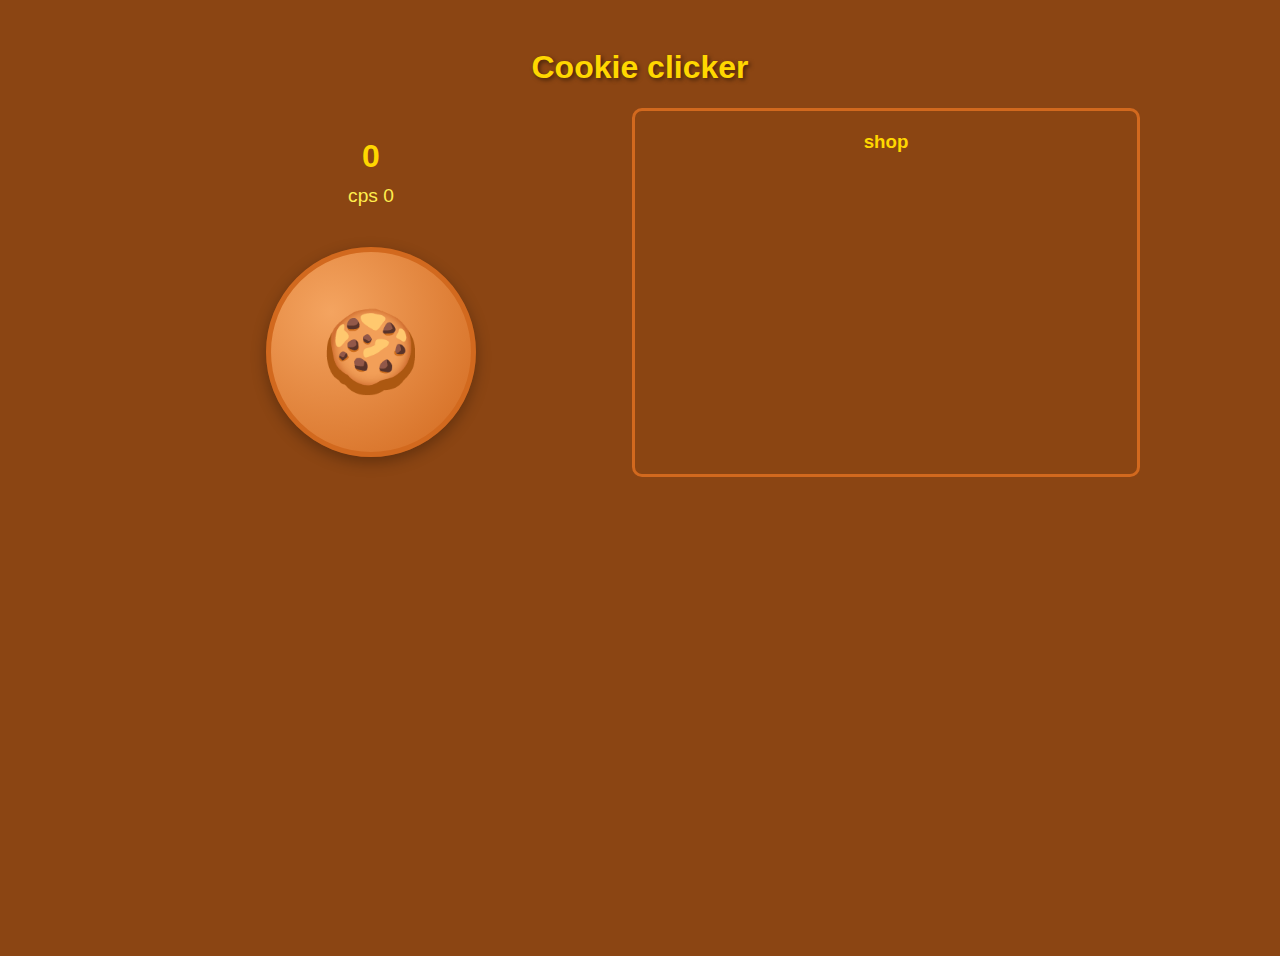
<file: Cookie_clicker/index.html>
<!DOCTYPE html>
<html lang="ja">
<head>
    <meta charset="UTF-8">
    <meta name="viewport" content="width=device-width, initial-scale=1.0">
    <link rel="stylesheet" href="game.css">
    <title>クッキークリッカー</title>
</head>
<body>
    <!--ゲーム部分-->
    <h1>Cookie clicker</h1>
    <div class="game-container">
        <div class="cookie-area">
            <div class="stats">
                <div class="score" id="score">0 </div>
                <div class="per-second" id="perSecond">cps 0 </div>
            </div>
            
            <div class="cookie-button" id="cookieButton"></div>
        </div>

        <div class="shop">
            <h3>shop</h3>
            <div id="shopItems"></div>

        </div>
    </div>
    <script src="main.js" defer></script>
</body>
</file>
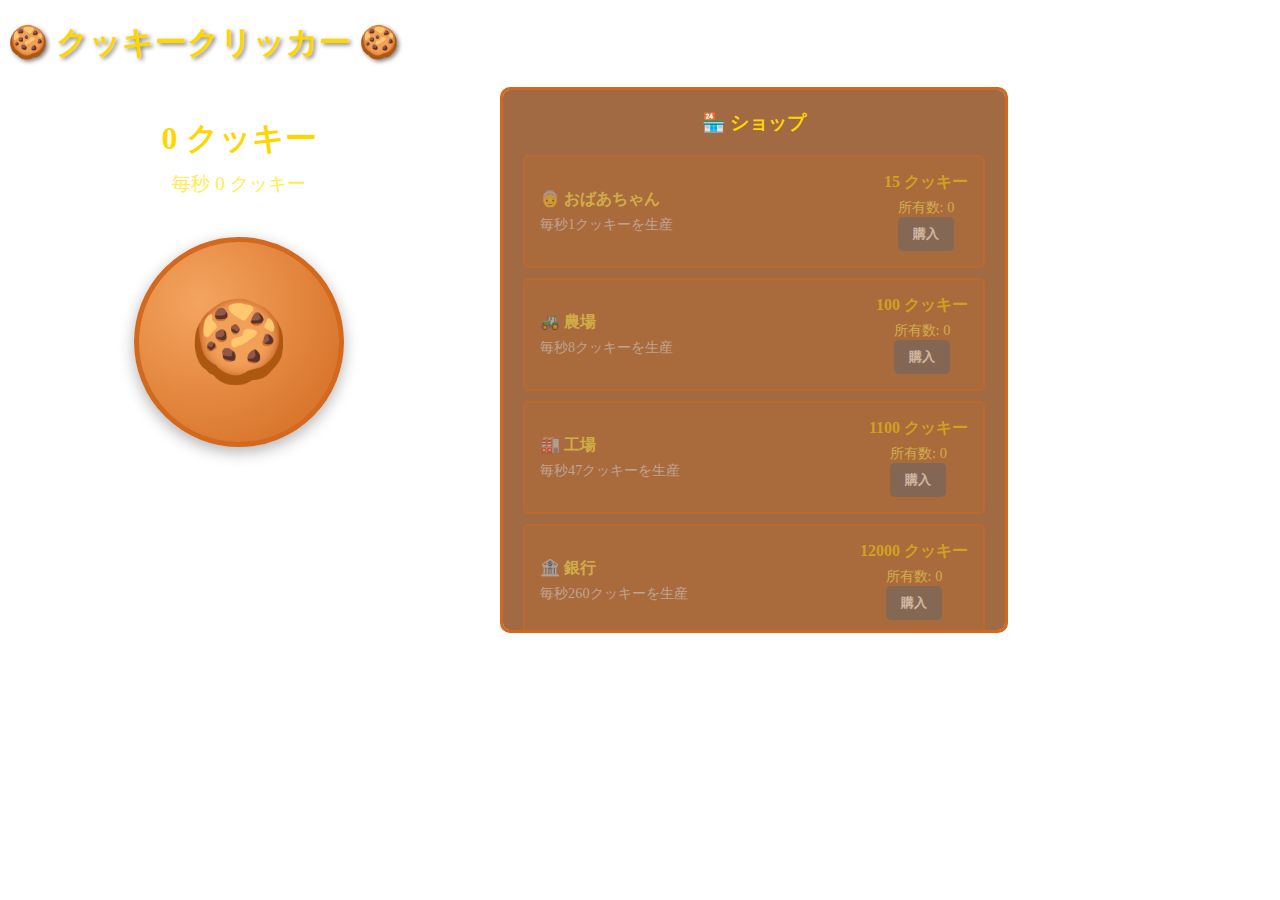
<file: AI_make/game.html>
<!DOCTYPE html>
<html lang="ja">
<head>
    <meta charset="UTF-8">
    <meta name="viewport" content="width=device-width, initial-scale=1.0">
    <title>クッキークリッカー</title>
    <style>
        <!--ボタンとフォントの設定-->
        body {
            font-family: Arial, sans-serif;
            display: flex;
            flex-direction: column;
            align-items: center;
            padding: 20px;
            background-color: #8B4513;
            color: white;
            min-height: 100vh;
        }

        h1 {
            color: #FFD700;
            text-shadow: 2px 2px 4px rgba(0,0,0,0.5);
        }

        .game-container {
            display: flex;
            gap: 30px;
            max-width: 1000px;
            width: 100%;
        }

        .cookie-area {
            display: flex;
            flex-direction: column;
            align-items: center;
            flex: 1;
        }

        .cookie-button {
            width: 200px;
            height: 200px;
            border-radius: 50%;
            border: 5px solid #D2691E;
            background: radial-gradient(circle at 30% 30%, #F4A460, #D2691E);
            cursor: pointer;
            transition: all 0.1s ease;
            position: relative;
            margin: 20px 0;
            box-shadow: 0 5px 15px rgba(0,0,0,0.3);
        }

        .cookie-button:hover {
            transform: scale(1.05);
            box-shadow: 0 7px 20px rgba(0,0,0,0.4);
        }

        .cookie-button:active {
            transform: scale(0.95);
        }

        .cookie-button::before {
            content: '🍪';
            font-size: 80px;
            position: absolute;
            top: 50%;
            left: 50%;
            transform: translate(-50%, -50%);
        }

        .stats {
            text-align: center;
            margin: 20px 0;
        }

        .score {
            font-size: 2em;
            font-weight: bold;
            color: #FFD700;
            margin: 10px 0;
        }

        .per-second {
            font-size: 1.2em;
            color: #FFED4E;
        }

        .shop {
            flex: 1;
            background: rgba(139, 69, 19, 0.8);
            border: 3px solid #D2691E;
            border-radius: 10px;
            padding: 20px;
            max-height: 500px;
            overflow-y: auto;
        }

        .shop h3 {
            text-align: center;
            color: #FFD700;
            margin-top: 0;
        }

        .shop-item {
            display: flex;
            justify-content: space-between;
            align-items: center;
            background: rgba(210, 105, 30, 0.3);
            border: 2px solid #D2691E;
            border-radius: 5px;
            padding: 15px;
            margin: 10px 0;
            transition: background-color 0.3s;
        }

        .shop-item:hover {
            background: rgba(210, 105, 30, 0.5);
        }

        .shop-item.disabled {
            opacity: 0.5;
            cursor: not-allowed;
        }

        .shop-item.disabled:hover {
            background: rgba(210, 105, 30, 0.3);
        }

        .item-info h4 {
            margin: 0 0 5px 0;
            color: #FFED4E;
        }

        .item-description {
            font-size: 0.9em;
            color: #DDD;
        }

        .item-purchase {
            text-align: center;
        }

        .item-price {
            font-weight: bold;
            color: #FFD700;
            margin-bottom: 5px;
        }

        .item-count {
            font-size: 0.9em;
            color: #FFED4E;
        }

        .buy-button {
            background: #228B22;
            color: white;
            border: none;
            padding: 8px 15px;
            border-radius: 5px;
            cursor: pointer;
            font-weight: bold;
            transition: background-color 0.3s;
        }

        .buy-button:hover {
            background: #32CD32;
        }

        .buy-button:disabled {
            background: #666;
            cursor: not-allowed;
        }

        .click-effect {
            position: absolute;
            color: #FFD700;
            font-weight: bold;
            pointer-events: none;
            animation: fadeUp 1s ease-out forwards;
        }

        @keyframes fadeUp {
            0% {
                opacity: 1;
                transform: translateY(0);
            }
            100% {
                opacity: 0;
                transform: translateY(-30px);
            }
        }
    </style>
</head>
<body>
    <!--ゲーム部分-->
    <h1>🍪 クッキークリッカー 🍪</h1>
    <div class="game-container">
        <div class="cookie-area">
            <div class="stats">
                <div class="score" id="score">0 クッキー</div>
                <div class="per-second" id="perSecond">毎秒 0 クッキー</div>
            </div>
            
            <div class="cookie-button" id="cookieButton"></div>
        </div>

        <div class="shop">
            <h3>🏪 ショップ</h3>
            <div id="shopItems"></div>
        </div>
    </div>

    <script>
        // ゲーム状態
        let cookies = 0;
        let cookiesPerSecond = 0;
        let cookiesPerClick = 1;

        // ショップアイテム
        const shopItems = [
            {
                name: "おばあちゃん",
                description: "毎秒1クッキーを生産",
                basePrice: 15,
                cps: 1,
                count: 0,
                emoji: "👵"
            },
            {
                name: "農場",
                description: "毎秒8クッキーを生産",
                basePrice: 100,
                cps: 8,
                count: 0,
                emoji: "🚜"
            },
            {
                name: "工場",
                description: "毎秒47クッキーを生産",
                basePrice: 1100,
                cps: 47,
                count: 0,
                emoji: "🏭"
            },
            {
                name: "銀行",
                description: "毎秒260クッキーを生産",
                basePrice: 12000,
                cps: 260,
                count: 0,
                emoji: "🏦"
            }
        ];

        // DOM要素
        const scoreElement = document.getElementById('score');
        const perSecondElement = document.getElementById('perSecond');
        const cookieButton = document.getElementById('cookieButton');
        const shopItemsContainer = document.getElementById('shopItems');

        // クッキーをクリック
        cookieButton.addEventListener('click', (event) => {
            cookies += cookiesPerClick;
            updateDisplay();
            
            // クリック効果
            showClickEffect(event.clientX, event.clientY, cookiesPerClick);
        });

        // クリック効果を表示
        function showClickEffect(x, y, amount) {
            const effect = document.createElement('div');
            effect.className = 'click-effect';
            effect.textContent = `+${amount}`;
            effect.style.left = x + 'px';
            effect.style.top = y + 'px';
            document.body.appendChild(effect);
            
            setTimeout(() => {
                document.body.removeChild(effect);
            }, 1000);
        }

        // アイテムの価格を計算
        function getItemPrice(item) {
            return Math.floor(item.basePrice * Math.pow(1.15, item.count));
        }

        // アイテムを購入
        function buyItem(index) {
            const item = shopItems[index];
            const price = getItemPrice(item);
            
            if (cookies >= price) {
                cookies -= price;
                item.count++;
                cookiesPerSecond += item.cps;
                updateDisplay();
                updateShop();
            }
        }

        // ショップを更新
        function updateShop() {
            shopItemsContainer.innerHTML = '';
            
            shopItems.forEach((item, index) => {
                const price = getItemPrice(item);
                const canAfford = cookies >= price;
                
                const shopItem = document.createElement('div');
                shopItem.className = `shop-item ${canAfford ? '' : 'disabled'}`;
                
                shopItem.innerHTML = `
                    <div class="item-info">
                        <h4>${item.emoji} ${item.name}</h4>
                        <div class="item-description">${item.description}</div>
                    </div>
                    <div class="item-purchase">
                        <div class="item-price">${price} クッキー</div>
                        <div class="item-count">所有数: ${item.count}</div>
                        <button class="buy-button" ${canAfford ? '' : 'disabled'} onclick="buyItem(${index})">
                            購入
                        </button>
                    </div>
                `;
                
                shopItemsContainer.appendChild(shopItem);
            });
        }

        // 表示を更新
        function updateDisplay() {
            scoreElement.textContent = `${Math.floor(cookies)} クッキー`;
            perSecondElement.textContent = `毎秒 ${cookiesPerSecond} クッキー`;
        }

        // 数値をフォーマット
        function formatNumber(num) {
            if (num >= 1000000000) return (num / 1000000000).toFixed(1) + 'B';
            if (num >= 1000000) return (num / 1000000).toFixed(1) + 'M';
            if (num >= 1000) return (num / 1000).toFixed(1) + 'K';
            return Math.floor(num);
        }

        // 毎秒の自動生産
        setInterval(() => {
            if (cookiesPerSecond > 0) {
                cookies += cookiesPerSecond;
                updateDisplay();
                updateShop();
            }
        }, 1000);

        // 初期化
        updateDisplay();
        updateShop();
    </script>
</body>
</html>
</file>
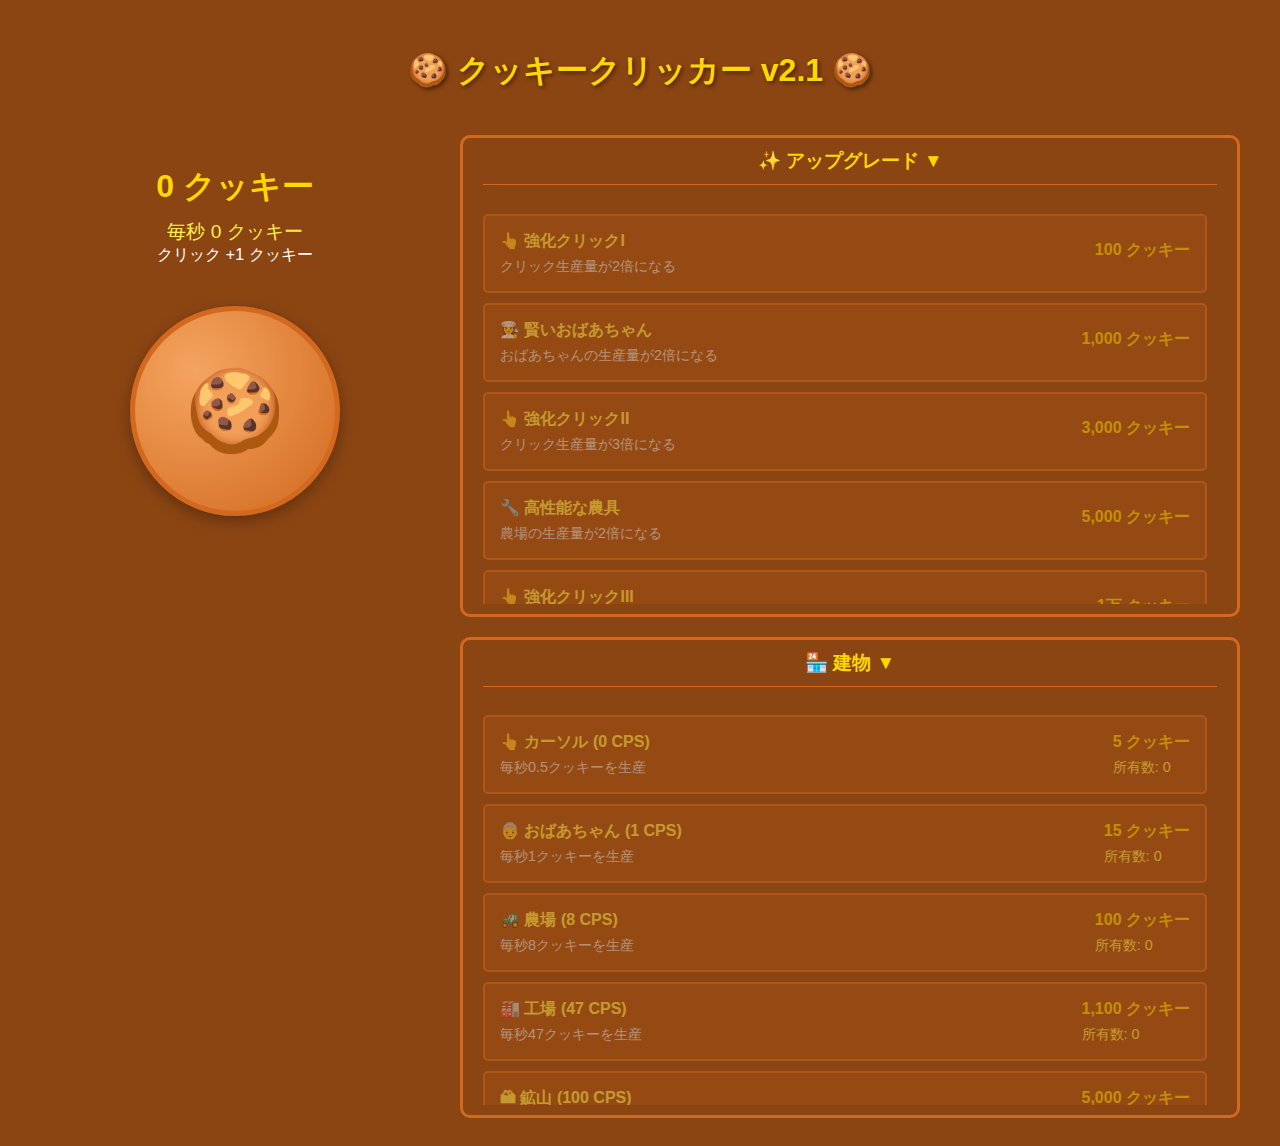
<file: test 2/aaa.html>
<!DOCTYPE html>
<html lang="ja">
<head>
<meta charset="UTF-8">
<meta name="viewport" content="width=device-width, initial-scale=1.0">
<title>クッキークリッカー v2.1</title>
<style>
body {
    font-family: Arial, sans-serif;
    display: flex;
    flex-direction: column;
    align-items: center;
    padding: 20px;
    background-color: #8B4513;
    color: white;
    min-height: 100vh;
}
h1 {
    color: #FFD700;
    text-shadow: 2px 2px 4px rgba(0,0,0,0.5);
}
.game-container {
    display: flex;
    gap: 30px;
    max-width: 1200px;
    width: 100%;
    margin-top: 20px;
}
.left-panel {
    flex: 1;
    display: flex;
    flex-direction: column;
    align-items: center;
}
.cookie-area {
    display: flex;
    flex-direction: column;
    align-items: center;
    flex: 1;
}
.cookie-button {
    width: 200px;
    height: 200px;
    border-radius: 50%;
    border: 5px solid #D2691E;
    background: radial-gradient(circle at 30% 30%, #F4A460, #D2691E);
    cursor: pointer;
    transition: all 0.1s ease;
    position: relative;
    margin: 20px 0;
    box-shadow: 0 5px 15px rgba(0,0,0,0.3);
}
.cookie-button:hover {
    transform: scale(1.05);
    box-shadow: 0 7px 20px rgba(0,0,0,0.4);
}
.cookie-button:active {
    transform: scale(0.95);
}
.cookie-button::before {
    content: '🍪';
    font-size: 80px;
    position: absolute;
    top: 50%;
    left: 50%;
    transform: translate(-50%, -50%);
}
.stats {
    text-align: center;
    margin: 20px 0;
}
.score {
    font-size: 2em;
    font-weight: bold;
    color: #FFD700;
    margin: 10px 0;
}
.per-second {
    font-size: 1.2em;
    color: #FFED4E;
}
.right-panel {
    flex: 2;
    display: flex;
    flex-direction: column;
    gap: 20px;
}
.shop, .upgrades {
    background: rgba(139, 69, 19, 0.8);
    border: 3px solid #D2691E;
    border-radius: 10px;
    padding: 0 20px 10px 20px;
    overflow: hidden;
}
.shop h3, .upgrades h3 {
    text-align: center;
    color: #FFD700;
    margin-top: 10px;
    border-bottom: 1px solid #D2691E;
    padding-bottom: 10px;
    cursor: pointer;
    user-select: none;
}
.shop-content, .upgrades-content {
    overflow-y: auto;
    transition: max-height 0.5s ease, opacity 0.4s ease;
    max-height: 400px;
    opacity: 1;
    padding-right: 10px;
}
.shop-content.collapsed, .upgrades-content.collapsed {
    max-height: 0;
    opacity: 0;
    overflow: hidden;
    pointer-events: none;
}
.shop-item, .upgrade-item {
    display: flex;
    justify-content: space-between;
    align-items: center;
    background: rgba(210, 105, 30, 0.3);
    border: 2px solid #D2691E;
    border-radius: 5px;
    padding: 15px;
    margin: 10px 0;
    transition: background-color 0.3s;
    cursor: pointer;
}
.shop-item:hover, .upgrade-item:hover {
    background: rgba(210, 105, 30, 0.5);
}
.shop-item.disabled, .upgrade-item.disabled {
    opacity: 0.5;
    cursor: not-allowed;
}
.upgrade-item.purchased {
    background: rgba(34, 139, 34, 0.5);
    cursor: default;
}
.item-info h4 {
    margin: 0 0 5px 0;
    color: #FFED4E;
}
.item-description {
    font-size: 0.9em;
    color: #DDD;
}
.item-price {
    font-weight: bold;
    color: #FFD700;
    margin-bottom: 5px;
}
.item-count {
    font-size: 0.9em;
    color: #FFED4E;
}
.buy-button {
    background: #228B22;
    color: white;
    border: none;
    padding: 8px 15px;
    border-radius: 5px;
    cursor: pointer;
    font-weight: bold;
    transition: background-color 0.3s;
}
.upgrade-button {
    background: #4682B4;
}
.buy-button:hover:not(:disabled) {
    background: #32CD32;
}
.upgrade-button:hover:not(:disabled) {
    background: #5CACEE;
}
.buy-button:disabled {
    background: #666;
    cursor: not-allowed;
}
.click-effect {
    position: absolute;
    color: #FFD700;
    font-weight: bold;
    pointer-events: none;
    animation: fadeUp 1s ease-out forwards;
}
@keyframes fadeUp {
    0% { opacity: 1; transform: translateY(0); }
    100% { opacity: 0; transform: translateY(-30px); }
}
</style>
</head>
<body>
<h1>🍪 クッキークリッカー v2.1 🍪</h1>
<div class="game-container">
<div class="left-panel">
<div class="cookie-area">
<div class="stats">
<div class="score" id="score">0 クッキー</div>
<div class="per-second" id="perSecond">毎秒 0 クッキー</div>
<div class="per-click" id="perClick">クリック +1 クッキー</div>
</div>
<div class="cookie-button" id="cookieButton"></div>
</div>
</div>
<div class="right-panel">
<div class="upgrades">
<h3 id="upgradeToggle">✨ アップグレード ▼</h3>
<div id="upgradeContent" class="upgrades-content">
<div id="upgradeItems"></div>
</div>
</div>
<div class="shop">
<h3 id="shopToggle">🏪 建物 ▼</h3>
<div id="shopContent" class="shop-content">
<div id="shopItems"></div>
</div>
</div>
</div>
</div>
<script>
let cookies = 0;
let cookiesPerSecond = 0;
let cookiesPerClick = 1;
const scoreElement = document.getElementById('score');
const perSecondElement = document.getElementById('perSecond');
const perClickElement = document.getElementById('perClick');
const cookieButton = document.getElementById('cookieButton');
const shopItemsContainer = document.getElementById('shopItems');
const upgradeItemsContainer = document.getElementById('upgradeItems');

const buildings = [
    { id: 'cursor', name: "カーソル", description: "毎秒0.5クッキーを生産", basePrice: 5, cps: 0.5, count: 0, emoji: "👆" },
    { id: 'grandma', name: "おばあちゃん", description: "毎秒1クッキーを生産", basePrice: 15, cps: 1, count: 0, emoji: "👵" },
    { id: 'farm', name: "農場", description: "毎秒8クッキーを生産", basePrice: 100, cps: 8, count: 0, emoji: "🚜" },
    { id: 'factory', name: "工場", description: "毎秒47クッキーを生産", basePrice: 1100, cps: 47, count: 0, emoji: "🏭" },
    { id: 'mine', name: "鉱山", description: "毎秒100クッキーを生産", basePrice: 5000, cps: 100, count: 0, emoji: "🏔" },
    { id: 'bank', name: "銀行", description: "毎秒260クッキーを生産", basePrice: 12000, cps: 260, count: 0, emoji: "🏦" }
];

const upgrades = [
    { id: 'cursor_boost', name: "強化クリックI", description: "クリック生産量が2倍になる", price: 100, type: 'click', multiplier: 2, purchased: false, emoji: "👆" },
    { id: 'grandma_baking', name: "賢いおばあちゃん", description: "おばあちゃんの生産量が2倍になる", price: 1000, type: 'building', targetId: 'grandma', multiplier: 2, purchased: false, emoji: "👩‍🍳" },
    { id: 'cursor_boost', name: "強化クリックII", description: "クリック生産量が3倍になる", price: 3000, type: 'click', multiplier: 3, purchased: false, emoji: "👆" },
    { id: 'better_tools', name: "高性能な農具", description: "農場の生産量が2倍になる", price: 5000, type: 'building', targetId: 'farm', multiplier: 2, purchased: false, emoji: "🔧" },
    { id: 'cursor_boost', name: "強化クリックIII", description: "クリック生産量が5倍になる", price: 10000, type: 'click', multiplier: 5, purchased: false, emoji: "👆" },
    { id: 'cps_boost_5', name: "効率化アップ I", description: "全ての生産量が5%上昇する", price: 10000, type: 'global', multiplier: 1.05, purchased: false, emoji: "⚙️" },
    { id: 'cps_boost_10', name: "効率化アップ II", description: "全ての生産量が10%上昇する", price: 25000, type: 'global', multiplier: 1.10, purchased: false, emoji: "⚙️" },
    { id: 'cps_boost_20', name: "効率化アップ III", description: "全ての生産量が20%上昇する", price: 100000, type: 'global', multiplier: 1.20, purchased: false, emoji: "⚙️" }
];

cookieButton.addEventListener('click', (event) => {
    cookies += cookiesPerClick;
    updateDisplay();
    updateShop();
    showClickEffect(event.clientX, event.clientY, cookiesPerClick);
});

function showClickEffect(x, y, amount) {
    const effect = document.createElement('div');
    effect.className = 'click-effect';
    effect.textContent = `+${formatNumber(amount)}`;
    effect.style.left = x + 'px';
    effect.style.top = y + 'px';
    document.body.appendChild(effect);
    setTimeout(() => effect.remove(), 1000);
}

function getItemPrice(item) {
    return Math.floor(item.basePrice * Math.pow(1.15, item.count));
}

function buyBuilding(index) {
    const item = buildings[index];
    const price = getItemPrice(item);
    if (cookies >= price) {
        cookies -= price;
        item.count++;
        updateCookiesPerSecond();
        updateDisplay();
        updateShop();
    }
}

function buyUpgrade(index) {
    const upgrade = upgrades[index];
    if (cookies >= upgrade.price && !upgrade.purchased) {
        cookies -= upgrade.price;
        upgrade.purchased = true;
        if (upgrade.type === 'click') {
            cookiesPerClick *= upgrade.multiplier;
        } else if (upgrade.type === 'building') {
            const targetBuilding = buildings.find(b => b.id === upgrade.targetId);
            if (targetBuilding) targetBuilding.cps *= upgrade.multiplier;
            updateCookiesPerSecond();
        } else if (upgrade.type === 'global') {
            buildings.forEach(b => b.cps *= upgrade.multiplier);
            updateCookiesPerSecond();
        }
        updateDisplay();
        updateShop();
    }
}

function updateCookiesPerSecond() {
    cookiesPerSecond = buildings.reduce((sum, b) => sum + b.cps * b.count, 0);
}

function updateShop() {
    shopItemsContainer.innerHTML = '';
    buildings.forEach((item, index) => {
        const price = getItemPrice(item);
        const canAfford = cookies >= price;
        const div = document.createElement('div');
        div.className = `shop-item ${canAfford ? '' : 'disabled'}`;
        div.onclick = canAfford ? () => buyBuilding(index) : null;
        div.innerHTML = `<div class="item-info">
            <h4>${item.emoji} ${item.name} (${formatNumber(item.cps)} CPS)</h4>
            <div class="item-description">${item.description}</div>
        </div>
        <div>
            <div class="item-price">${formatNumber(price)} クッキー</div>
            <div class="item-count">所有数: ${item.count}</div>
        </div>`;
        shopItemsContainer.appendChild(div);
    });

    upgradeItemsContainer.innerHTML = '';
    upgrades.forEach((up, i) => {
        const canAfford = cookies >= up.price;
        const div = document.createElement('div');
        div.className = `upgrade-item ${up.purchased ? 'purchased' : canAfford ? '' : 'disabled'}`;
        div.onclick = (!up.purchased && canAfford) ? () => buyUpgrade(i) : null;
        div.innerHTML = up.purchased
            ? `<div class="item-info"><h4>${up.emoji} ${up.name} (購入済み)</h4><div class="item-description">${up.description}</div></div>`
            : `<div class="item-info"><h4>${up.emoji} ${up.name}</h4><div class="item-description">${up.description}</div></div>
               <div class="item-price">${formatNumber(up.price)} クッキー</div>`;
        upgradeItemsContainer.appendChild(div);
    });
}

function updateDisplay() {
    scoreElement.textContent = `${formatNumber(cookies)} クッキー`;
    perSecondElement.textContent = `毎秒 ${formatNumber(cookiesPerSecond)} クッキー`;
    perClickElement.textContent = `クリック +${formatNumber(cookiesPerClick)} クッキー`;
}

function formatNumber(num) {
    if (num >= 1e16) return (num / 1e16).toFixed(2).replace(/\.?0+$/, '') + '京';
    if (num >= 1e12) return (num / 1e12).toFixed(2).replace(/\.?0+$/, '') + '兆';
    if (num >= 1e8) return (num / 1e8).toFixed(2).replace(/\.?0+$/, '') + '億';
    if (num >= 1e4) return (num / 1e4).toFixed(2).replace(/\.?0+$/, '') + '万';
    return Math.floor(num).toLocaleString('ja-JP');
}

setInterval(() => {
    if (cookiesPerSecond > 0) {
        cookies += cookiesPerSecond / 10;
        updateDisplay();
        updateShop();
    }
}, 100);

const upgradeToggle = document.getElementById('upgradeToggle');
const upgradeContent = document.getElementById('upgradeContent');
const shopToggle = document.getElementById('shopToggle');
const shopContent = document.getElementById('shopContent');
let upgradesCollapsed = false;
let shopCollapsed = false;

upgradeToggle.addEventListener('click', () => {
    upgradesCollapsed = !upgradesCollapsed;
    upgradeContent.classList.toggle('collapsed', upgradesCollapsed);
    upgradeToggle.textContent = upgradesCollapsed ? "✨ アップグレード ▲" : "✨ アップグレード ▼";
});

shopToggle.addEventListener('click', () => {
    shopCollapsed = !shopCollapsed;
    shopContent.classList.toggle('collapsed', shopCollapsed);
    shopToggle.textContent = shopCollapsed ? "🏪 建物 ▲" : "🏪 建物 ▼";
});

updateCookiesPerSecond();
updateDisplay();
updateShop();
</script>
</body>
</html>
</file>
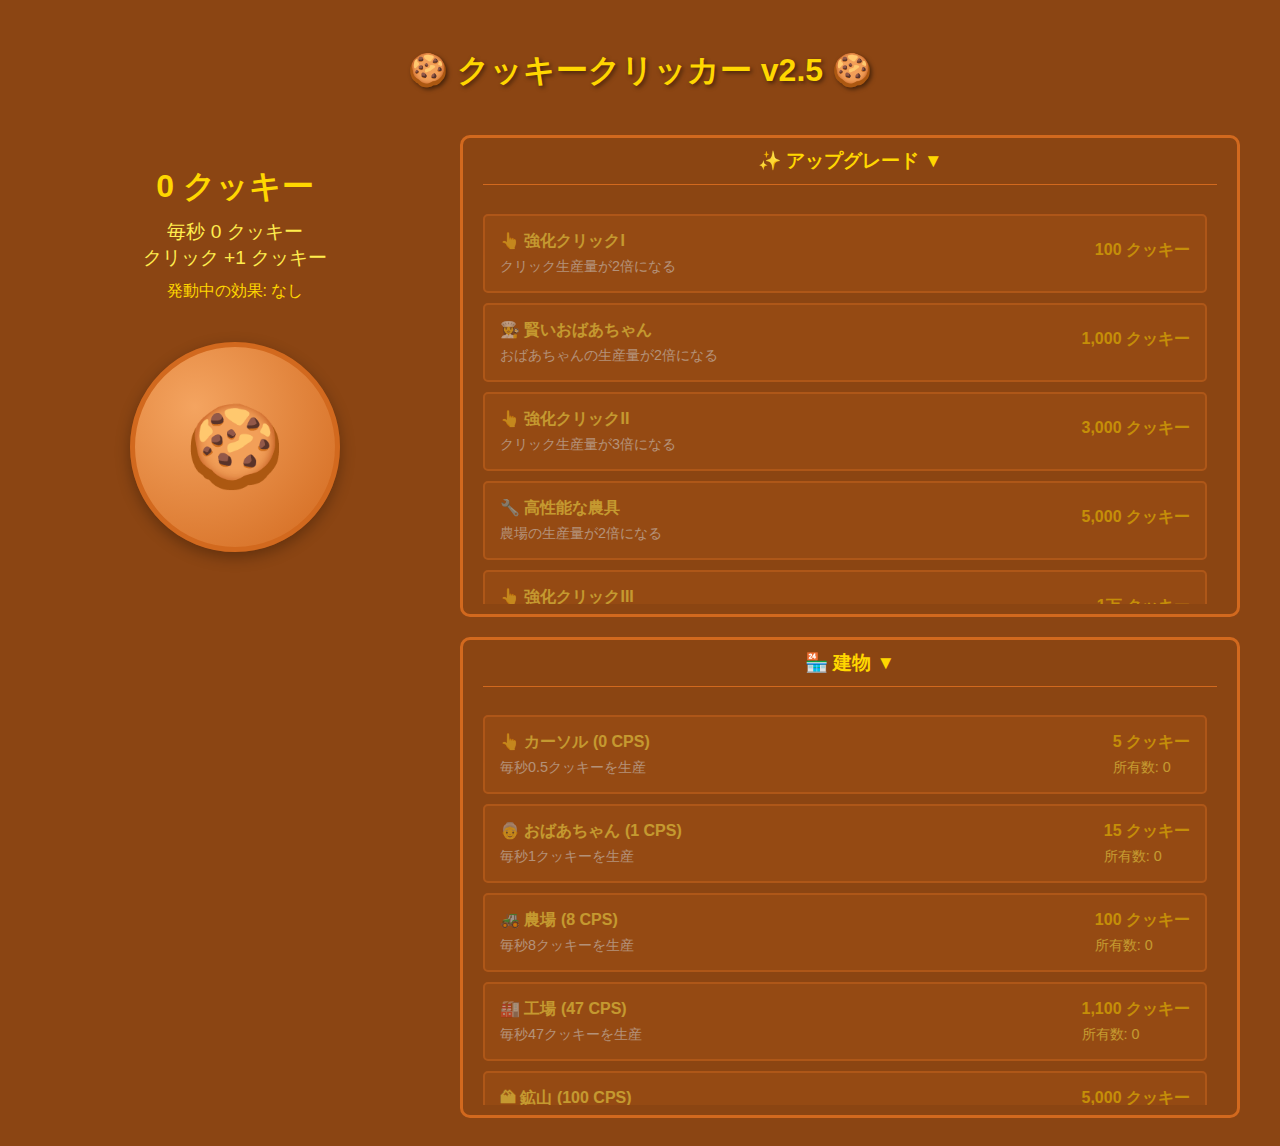
<file: test/aaa.html>
<!DOCTYPE html>
<html lang="ja">
<head>
<meta charset="UTF-8">
<meta name="viewport" content="width=device-width, initial-scale=1.0">
<title>クッキークリッカー v2.5</title>
<style>
body { font-family: Arial,sans-serif; display:flex; flex-direction:column; align-items:center; padding:20px; background-color:#8B4513; color:white; min-height:100vh; }
h1 { color:#FFD700; text-shadow:2px 2px 4px rgba(0,0,0,0.5); }
.game-container { display:flex; gap:30px; max-width:1200px; width:100%; margin-top:20px; }
.left-panel { flex:1; display:flex; flex-direction:column; align-items:center; }
.cookie-area { display:flex; flex-direction:column; align-items:center; flex:1; position:relative; width:200px; height:200px; }
.cookie-button { width:200px; height:200px; border-radius:50%; border:5px solid #D2691E; background:radial-gradient(circle at 30% 30%,#F4A460,#D2691E); cursor:pointer; transition:all 0.1s ease; position:relative; margin:20px 0; box-shadow:0 5px 15px rgba(0,0,0,0.3); }
.cookie-button:hover { transform:scale(1.05); box-shadow:0 7px 20px rgba(0,0,0,0.4); }
.cookie-button:active { transform:scale(0.95); }
.cookie-button::before { content:'🍪'; font-size:80px; position:absolute; top:50%; left:50%; transform:translate(-50%,-50%); }
.stats { text-align:center; margin:20px 0; }
.score { font-size:2em; font-weight:bold; color:#FFD700; margin:10px 0; }
.per-second, .per-click { font-size:1.2em; color:#FFED4E; }
.right-panel { flex:2; display:flex; flex-direction:column; gap:20px; }
.shop, .upgrades { background:rgba(139,69,19,0.8); border:3px solid #D2691E; border-radius:10px; padding:0 20px 10px 20px; overflow:hidden; }
.shop h3, .upgrades h3 { text-align:center; color:#FFD700; margin-top:10px; border-bottom:1px solid #D2691E; padding-bottom:10px; cursor:pointer; user-select:none; }
.shop-content, .upgrades-content { overflow-y:auto; transition:max-height 0.5s ease, opacity 0.4s ease; max-height:400px; opacity:1; padding-right:10px; }
.shop-content.collapsed, .upgrades-content.collapsed { max-height:0; opacity:0; overflow:hidden; pointer-events:none; }
.shop-item, .upgrade-item { display:flex; justify-content:space-between; align-items:center; background:rgba(210,105,30,0.3); border:2px solid #D2691E; border-radius:5px; padding:15px; margin:10px 0; transition:background-color 0.3s; cursor:pointer; }
.shop-item:hover, .upgrade-item:hover { background:rgba(210,105,30,0.5); }
.shop-item.disabled, .upgrade-item.disabled { opacity:0.5; cursor:not-allowed; }
.upgrade-item.purchased { background:rgba(34,139,34,0.5); cursor:default; }
.item-info h4 { margin:0 0 5px 0; color:#FFED4E; }
.item-description { font-size:0.9em; color:#DDD; }
.item-price { font-weight:bold; color:#FFD700; margin-bottom:5px; }
.item-count { font-size:0.9em; color:#FFED4E; }
.buy-button { background:#228B22; color:white; border:none; padding:8px 15px; border-radius:5px; cursor:pointer; font-weight:bold; transition:background-color 0.3s; }
.upgrade-button { background:#4682B4; }
.buy-button:hover:not(:disabled) { background:#32CD32; }
.upgrade-button:hover:not(:disabled) { background:#5CACEE; }
.buy-button:disabled { background:#666; cursor:not-allowed; }
.click-effect { position:absolute; color:#FFD700; font-weight:bold; pointer-events:none; animation:fadeUp 1s ease-out forwards; }
@keyframes fadeUp { 0% { opacity:1; transform:translateY(0); } 100% { opacity:0; transform:translateY(-30px); } }
.gold-cookie { position:absolute; font-size:40px; cursor:pointer; z-index:1000; }
.event-banner { position:absolute; top:-50px; left:50%; transform:translateX(-50%); background:orange; color:black; padding:5px 10px; border-radius:5px; font-weight:bold; transition:top 0.5s; }
.active-effects { margin-top:10px; font-size:1em; color:#FFD700; }
</style>
</head>
<body>
<h1>🍪 クッキークリッカー v2.5 🍪</h1>
<div class="game-container">
<div class="left-panel">
    <div class="cookie-area" id="cookieArea">
        <div class="stats">
            <div class="score" id="score">0 クッキー</div>
            <div class="per-second" id="perSecond">毎秒 0 クッキー</div>
            <div class="per-click" id="perClick">クリック +1 クッキー</div>
            <div class="active-effects" id="activeEffects">発動中の効果: なし</div>
        </div>
        <div class="cookie-button" id="cookieButton"></div>
    </div>
</div>
<div class="right-panel">
    <div class="upgrades">
        <h3 id="upgradeToggle">✨ アップグレード ▼</h3>
        <div id="upgradeContent" class="upgrades-content">
            <div id="upgradeItems"></div>
        </div>
    </div>
    <div class="shop">
        <h3 id="shopToggle">🏪 建物 ▼</h3>
        <div id="shopContent" class="shop-content">
            <div id="shopItems"></div>
        </div>
    </div>
</div>
</div>

<script>
let cookies=0, cookiesPerSecond=0, cookiesPerClick=1;
let frenzyActive=false, clickFrenzyActive=false;

const scoreElement=document.getElementById('score');
const perSecondElement=document.getElementById('perSecond');
const perClickElement=document.getElementById('perClick');
const activeEffectsElement=document.getElementById('activeEffects');
const cookieButton=document.getElementById('cookieButton');
const cookieArea=document.getElementById('cookieArea');
const shopItemsContainer=document.getElementById('shopItems');
const upgradeItemsContainer=document.getElementById('upgradeItems');

const buildings=[
{id:'cursor', name:"カーソル", description:"毎秒0.5クッキーを生産", basePrice:5, cps:0.5, count:0, emoji:"👆"},
{id:'grandma', name:"おばあちゃん", description:"毎秒1クッキーを生産", basePrice:15, cps:1, count:0, emoji:"👵"},
{id:'farm', name:"農場", description:"毎秒8クッキーを生産", basePrice:100, cps:8, count:0, emoji:"🚜"},
{id:'factory', name:"工場", description:"毎秒47クッキーを生産", basePrice:1100, cps:47, count:0, emoji:"🏭"},
{id:'mine', name:"鉱山", description:"毎秒100クッキーを生産", basePrice:5000, cps:100, count:0, emoji:"🏔"},
{id:'bank', name:"銀行", description:"毎秒260クッキーを生産", basePrice:12000, cps:260, count:0, emoji:"🏦"}
];

const upgrades=[
{id:'cursor_boost', name:"強化クリックI", description:"クリック生産量が2倍になる", price:100, type:'click', multiplier:2, purchased:false, emoji:"👆"},
{id:'grandma_baking', name:"賢いおばあちゃん", description:"おばあちゃんの生産量が2倍になる", price:1000, type:'building', targetId:'grandma', multiplier:2, purchased:false, emoji:"👩‍🍳"},
{id:'cursor_boost2', name:"強化クリックII", description:"クリック生産量が3倍になる", price:3000, type:'click', multiplier:3, purchased:false, emoji:"👆"},
{id:'better_tools', name:"高性能な農具", description:"農場の生産量が2倍になる", price:5000, type:'building', targetId:'farm', multiplier:2, purchased:false, emoji:"🔧"},
{id:'cursor_boost3', name:"強化クリックIII", description:"クリック生産量が5倍になる", price:10000, type:'click', multiplier:5, purchased:false, emoji:"👆"},
{id:'cps_boost_5', name:"効率化アップ I", description:"全ての生産量が5%上昇する", price:10000, type:'global', multiplier:1.05, purchased:false, emoji:"⚙️"},
{id:'cps_boost_10', name:"効率化アップ II", description:"全ての生産量が10%上昇する", price:25000, type:'global', multiplier:1.10, purchased:false, emoji:"⚙️"},
{id:'cps_boost_20', name:"効率化アップ III", description:"全ての生産量が20%上昇する", price:100000, type:'global', multiplier:1.20, purchased:false, emoji:"⚙️"}
];

cookieButton.addEventListener('click',(event)=>{
    const amount=cookiesPerClick * (clickFrenzyActive ? 77 : 1);
    cookies += amount;
    updateDisplay();
    updateShop();
    showClickEffect(event.clientX,event.clientY,amount);
});

function showClickEffect(x,y,amount){
    const effect=document.createElement('div');
    effect.className='click-effect';
    effect.textContent=`+${formatNumber(amount)}`;
    effect.style.left=x+'px';
    effect.style.top=y+'px';
    document.body.appendChild(effect);
    setTimeout(()=>effect.remove(),1000);
}

function getItemPrice(item){ return Math.floor(item.basePrice*Math.pow(1.15,item.count)); }
function buyBuilding(index){
    const item=buildings[index];
    const price=getItemPrice(item);
    if(cookies>=price){ cookies-=price; item.count++; updateCookiesPerSecond(); updateDisplay(); updateShop(); }
}
function buyUpgrade(index){
    const upgrade=upgrades[index];
    if(cookies>=upgrade.price && !upgrade.purchased){
        cookies-=upgrade.price; upgrade.purchased=true;
        if(upgrade.type==='click') cookiesPerClick*=upgrade.multiplier;
        else if(upgrade.type==='building'){
            const target=buildings.find(b=>b.id===upgrade.targetId);
            if(target) target.cps*=upgrade.multiplier;
        } else if(upgrade.type==='global'){
            buildings.forEach(b=>b.cps*=upgrade.multiplier);
        }
        updateCookiesPerSecond();
        updateDisplay();
        updateShop();
    }
}

function updateCookiesPerSecond(){
    let baseCPS = buildings.reduce((sum,b)=>sum+b.cps*b.count,0);
    cookiesPerSecond = baseCPS * (frenzyActive ? 7 : 1);
}

function updateShop(){
    shopItemsContainer.innerHTML='';
    buildings.forEach((item,index)=>{
        const price=getItemPrice(item);
        const canAfford=cookies>=price;
        const div=document.createElement('div');
        div.className=`shop-item ${canAfford?'':'disabled'}`;
        div.onclick=canAfford?()=>buyBuilding(index):null;
        div.innerHTML=`<div class="item-info"><h4>${item.emoji} ${item.name} (${formatNumber(item.cps)} CPS)</h4><div class="item-description">${item.description}</div></div>
        <div><div class="item-price">${formatNumber(price)} クッキー</div><div class="item-count">所有数: ${item.count}</div></div>`;
        shopItemsContainer.appendChild(div);
    });

    upgradeItemsContainer.innerHTML='';
    upgrades.forEach((up,i)=>{
        const canAfford=cookies>=up.price;
        const div=document.createElement('div');
        div.className=`upgrade-item ${up.purchased?'purchased':canAfford?'':'disabled'}`;
        div.onclick=(!up.purchased && canAfford)?()=>buyUpgrade(i):null;
        div.innerHTML=up.purchased?`<div class="item-info"><h4>${up.emoji} ${up.name} (購入済み)</h4><div class="item-description">${up.description}</div></div>`:
        `<div class="item-info"><h4>${up.emoji} ${up.name}</h4><div class="item-description">${up.description}</div></div><div class="item-price">${formatNumber(up.price)} クッキー</div>`;
        upgradeItemsContainer.appendChild(div);
    });
}

function updateDisplay(){
    scoreElement.textContent=`${formatNumber(cookies)} クッキー`;
    perSecondElement.textContent=`毎秒 ${formatNumber(cookiesPerSecond)} クッキー`;
    perClickElement.textContent=`クリック +${formatNumber(cookiesPerClick*(clickFrenzyActive?77:1))} クッキー`;
    let effects=[];
    if(frenzyActive) effects.push("⚡ Frenzy! CPS7倍");
    if(clickFrenzyActive) effects.push("🔥 Click Frenzy! クリック77倍");
    activeEffectsElement.textContent=effects.length>0 ? "発動中の効果: " + effects.join(", ") : "発動中の効果: なし";
}

function formatNumber(num){
    if(num>=1e16) return (num/1e16).toFixed(2).replace(/\.?0+$/,'')+'京';
    if(num>=1e12) return (num/1e12).toFixed(2).replace(/\.?0+$/,'')+'兆';
    if(num>=1e8) return (num/1e8).toFixed(2).replace(/\.?0+$/,'')+'億';
    if(num>=1e4) return (num/1e4).toFixed(2).replace(/\.?0+$/,'')+'万';
    return Math.floor(num).toLocaleString('ja-JP');
}

// 自動増加
setInterval(()=>{ if(cookiesPerSecond>0){ cookies+=cookiesPerSecond/10; updateDisplay(); updateShop(); } },100);

// 折りたたみ
const upgradeToggle=document.getElementById('upgradeToggle');
const upgradeContent=document.getElementById('upgradeContent');
const shopToggle=document.getElementById('shopToggle');
const shopContent=document.getElementById('shopContent');
let upgradesCollapsed=false, shopCollapsed=false;
upgradeToggle.addEventListener('click',()=>{ upgradesCollapsed=!upgradesCollapsed; upgradeContent.classList.toggle('collapsed',upgradesCollapsed); upgradeToggle.textContent=upgradesCollapsed?"✨ アップグレード ▲":"✨ アップグレード ▼"; });
shopToggle.addEventListener('click',()=>{ shopCollapsed=!shopCollapsed; shopContent.classList.toggle('collapsed',shopCollapsed); shopToggle.textContent=shopCollapsed?"🏪 建物 ▲":"🏪 建物 ▼"; });

// ゴールデンクッキー
function spawnGoldenCookie(){
    const gc=document.createElement('div');
    gc.className='gold-cookie';
    gc.textContent='🍪';
    gc.style.top=Math.random()*160+'px';
    gc.style.left=Math.random()*160+'px';
    cookieArea.appendChild(gc);
    gc.addEventListener('click',()=>{
        cookieArea.removeChild(gc);
        triggerRandomEvent();
        scheduleNextGoldenCookie();
    });
    setTimeout(()=>{ if(gc.parentNode) cookieArea.removeChild(gc); scheduleNextGoldenCookie(); },15000);
}
function scheduleNextGoldenCookie(){ setTimeout(spawnGoldenCookie,70000); } // 70秒ごと
scheduleNextGoldenCookie();

// イベント
function triggerRandomEvent(){ Math.random()<0.5?startFrenzy():startClickFrenzy(); }

function showEventBanner(text,duration){
    const banner=document.createElement('div');
    banner.className='event-banner';
    banner.textContent=text;
    cookieArea.appendChild(banner);
    setTimeout(()=>{ if(banner.parentNode) cookieArea.removeChild(banner); },duration);
}

// 同時発動対応
function startFrenzy(){
    frenzyActive=true; updateCookiesPerSecond(); updateDisplay();
    showEventBanner('⚡ Frenzy! (CPS 7倍)',77000);
    setTimeout(()=>{ frenzyActive=false; updateCookiesPerSecond(); updateDisplay(); },77000);
}
function startClickFrenzy(){
    clickFrenzyActive=true; updateDisplay();
    showEventBanner('🔥 Click Frenzy! (クリック77倍)',15000);
    setTimeout(()=>{ clickFrenzyActive=false; updateDisplay(); },15000);
}

updateCookiesPerSecond();
updateDisplay();
updateShop();
</script>
</body>
</html>
</file>
<file: Cookie_clicker/game.css>
body {
            font-family: Arial, sans-serif;
            display: flex;
            flex-direction: column;
            align-items: center;
            padding: 20px;
            background-color: #8B4513;
            color: white;
            min-height: 100vh;
        }

        h1 {
            color: #FFD700;
            text-shadow: 2px 2px 4px rgba(0,0,0,0.5);
        }

        .game-container {
            display: flex;
            gap: 30px;
            max-width: 1000px;
            width: 100%;
        }

        .cookie-area {
            display: flex;
            flex-direction: column;
            align-items: center;
            flex: 1;
        }

        .cookie-button {
            width: 200px;
            height: 200px;
            border-radius: 50%;
            border: 5px solid #D2691E;
            background: radial-gradient(circle at 30% 30%, #F4A460, #D2691E);
            cursor: pointer;
            transition: all 0.1s ease;
            position: relative;
            margin: 20px 0;
            box-shadow: 0 5px 15px rgba(0,0,0,0.3);
        }

        .cookie-button:hover {
            transform: scale(1.05);
            box-shadow: 0 7px 20px rgba(0,0,0,0.4);
        }

        .cookie-button:active {
            transform: scale(0.95);
        }

        .cookie-button::before {
            content: '🍪';
            font-size: 80px;
            position: absolute;
            top: 50%;
            left: 50%;
            transform: translate(-50%, -50%);
        }

        .stats {
            text-align: center;
            margin: 20px 0;
        }

        .score {
            font-size: 2em;
            font-weight: bold;
            color: #FFD700;
            margin: 10px 0;
        }

        .per-second {
            font-size: 1.2em;
            color: #FFED4E;
        }

        .shop {
            flex: 1;
            background: rgba(139, 69, 19, 0.8);
            border: 3px solid #D2691E;
            border-radius: 10px;
            padding: 20px;
            max-height: 500px;
            overflow-y: auto;
        }

        .shop h3 {
            text-align: center;
            color: #FFD700;
            margin-top: 0;
        }

        .shop-item {
            display: flex;
            justify-content: space-between;
            align-items: center;
            background: rgba(210, 105, 30, 0.3);
            border: 2px solid #D2691E;
            border-radius: 5px;
            padding: 15px;
            margin: 10px 0;
            transition: background-color 0.3s;
        }

        .shop-item:hover {
            background: rgba(210, 105, 30, 0.5);
        }

        .shop-item.disabled {
            opacity: 0.5;
            cursor: not-allowed;
        }

        .shop-item.disabled:hover {
            background: rgba(210, 105, 30, 0.3);
        }

        .item-info h4 {
            margin: 0 0 5px 0;
            color: #FFED4E;
        }

        .item-description {
            font-size: 0.9em;
            color: #DDD;
        }

        .item-purchase {
            text-align: center;
        }

        .item-price {
            font-weight: bold;
            color: #FFD700;
            margin-bottom: 5px;
        }

        .item-count {
            font-size: 0.9em;
            color: #FFED4E;
        }

        .buy-button {
            background: #228B22;
            color: white;
            border: none;
            padding: 8px 15px;
            border-radius: 5px;
            cursor: pointer;
            font-weight: bold;
            transition: background-color 0.3s;
        }

        .buy-button:hover {
            background: #32CD32;
        }

        .buy-button:disabled {
            background: #666;
            cursor: not-allowed;
        }

        .click-effect {
            position: absolute;
            color: #FFD700;
            font-weight: bold;
            pointer-events: none;
            animation: fadeUp 1s ease-out forwards;
        }

        @keyframes fadeUp {
            0% {
                opacity: 1;
                transform: translateY(0);
            }
            100% {
                opacity: 0;
                transform: translateY(-30px);
            }
        }
</file>
